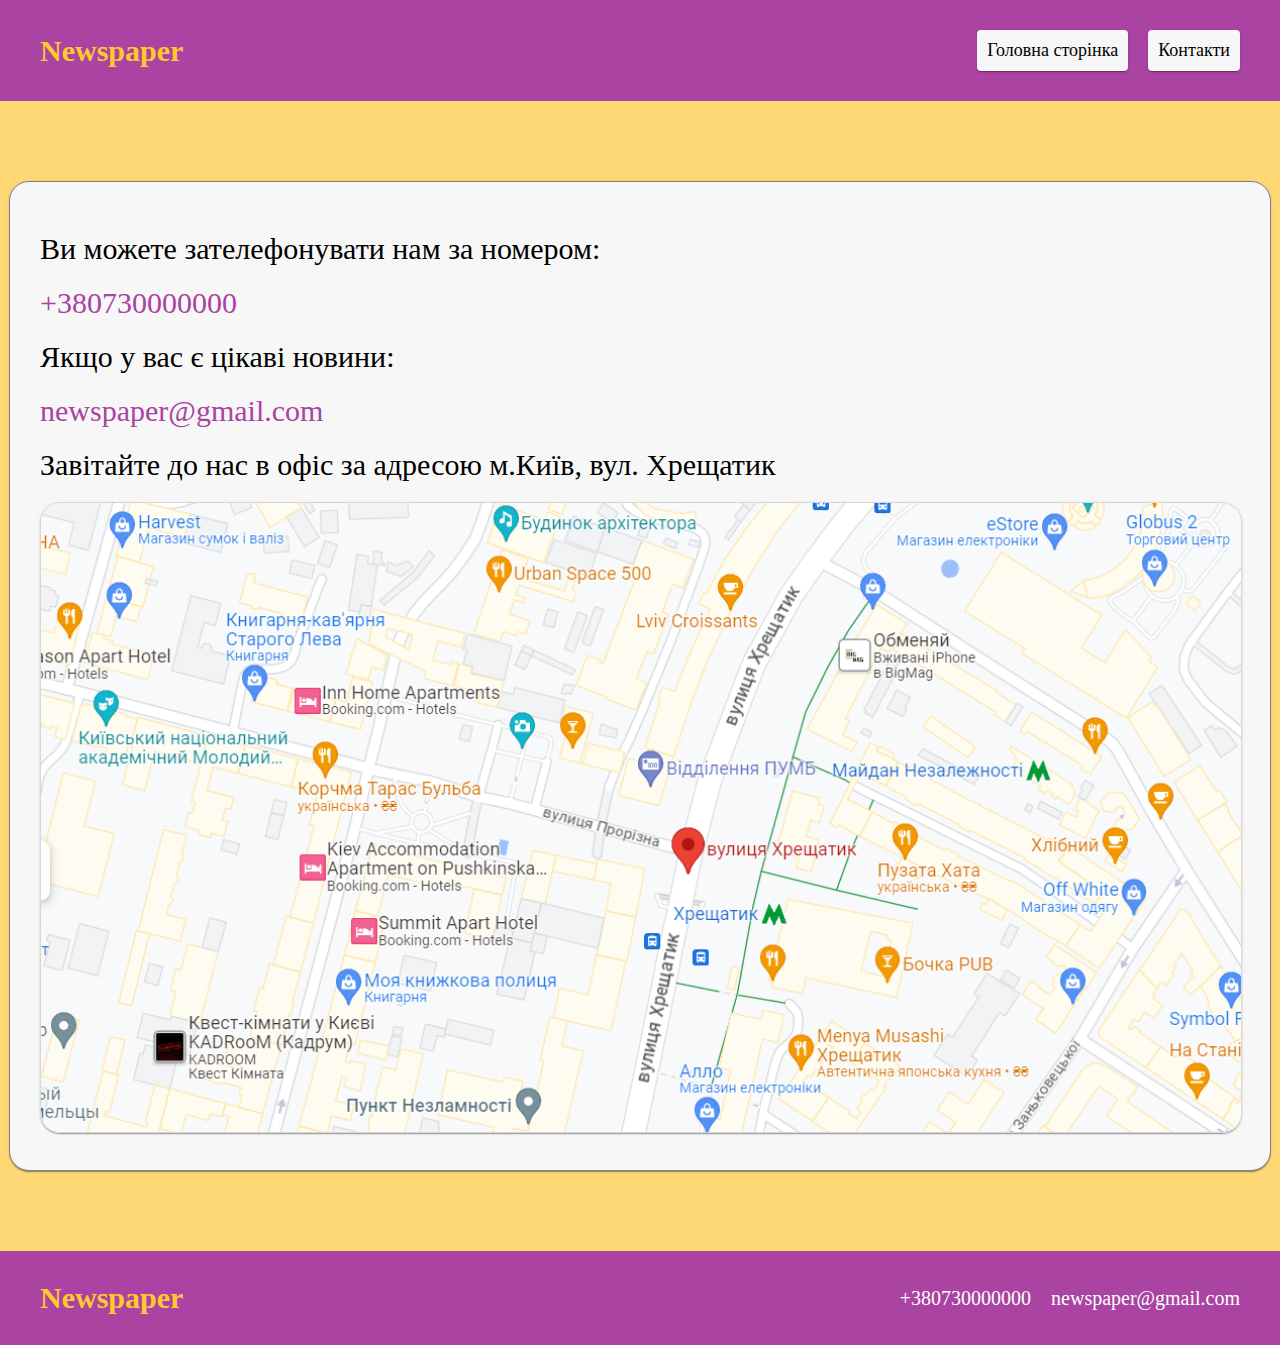
<file: contacts.html>
<!DOCTYPE html>
<html lang="en">
<head>
    <meta charset="UTF-8">
    <meta http-equiv="X-UA-Compatible" content="IE=edge">
    <meta name="viewport" content="width=device-width, initial-scale=1.0">
    <title>Наші контакти</title>
    <link rel="stylesheet" href="./css/style.css">
</head>
<body>
    <header class="header">
        <div class="container header-wrap">
            <a href="./index.html" class="logo">Newspaper</a>
            <nav class="nav">
                <ul class="nav-list">
                    <li class="nav-item">
                        <a href="./index.html" class="nav-link">Головна сторінка</a>
                    </li>
                    <li class="nav-item">
                        <a href="./contacts.html" class="nav-link">Контакти</a>
                    </li>
                </ul>
            </nav>  
        </div> 
    </header>

    <main class="main">
        <div class="container contacts-container">
            <div class="contacts-wrap">
                <ul class="contacts-list">
                    <li class="contact-item">
                        <p class="contact-text">Ви можете зателефонувати нам за номером:</p>
                        <a href="tel:+380730000000" class="contact-link">+380730000000</a>
                    </li>
                    <li class="contact-item">
                        <p class="contact-text">Якщо у вас є цікаві новини:</p>
                        <a href="mailto:newspaper@gmail.com" class="contact-link">newspaper@gmail.com</a>
                    </li>
                </ul>
                <div class="contact-address">
                    <p class="contact-text">Завітайте до нас в офіс за адресою м.Київ, вул. Хрещатик</p>
                    <img src="./img/map.png" alt="address" class="contact-img">
                </div>
            </div>
        </div>
    </main>

    <footer class="footer">
        <div class="container footer-wrap">
            <a href="./index.html" class="logo">Newspaper</a>
            <ul class="footer-list">
                <li class="footer-item">
                    <a href="tel:+380730000000" class="footer-link tel">+380730000000</a>
                </li>
                <li class="footer-item">
                    <a href="mailto:newspaper@gmail.com" class="footer-link">newspaper@gmail.com</a>
                </li>
            </ul>
        </div>
    </footer>
</body>
</html>
</file>
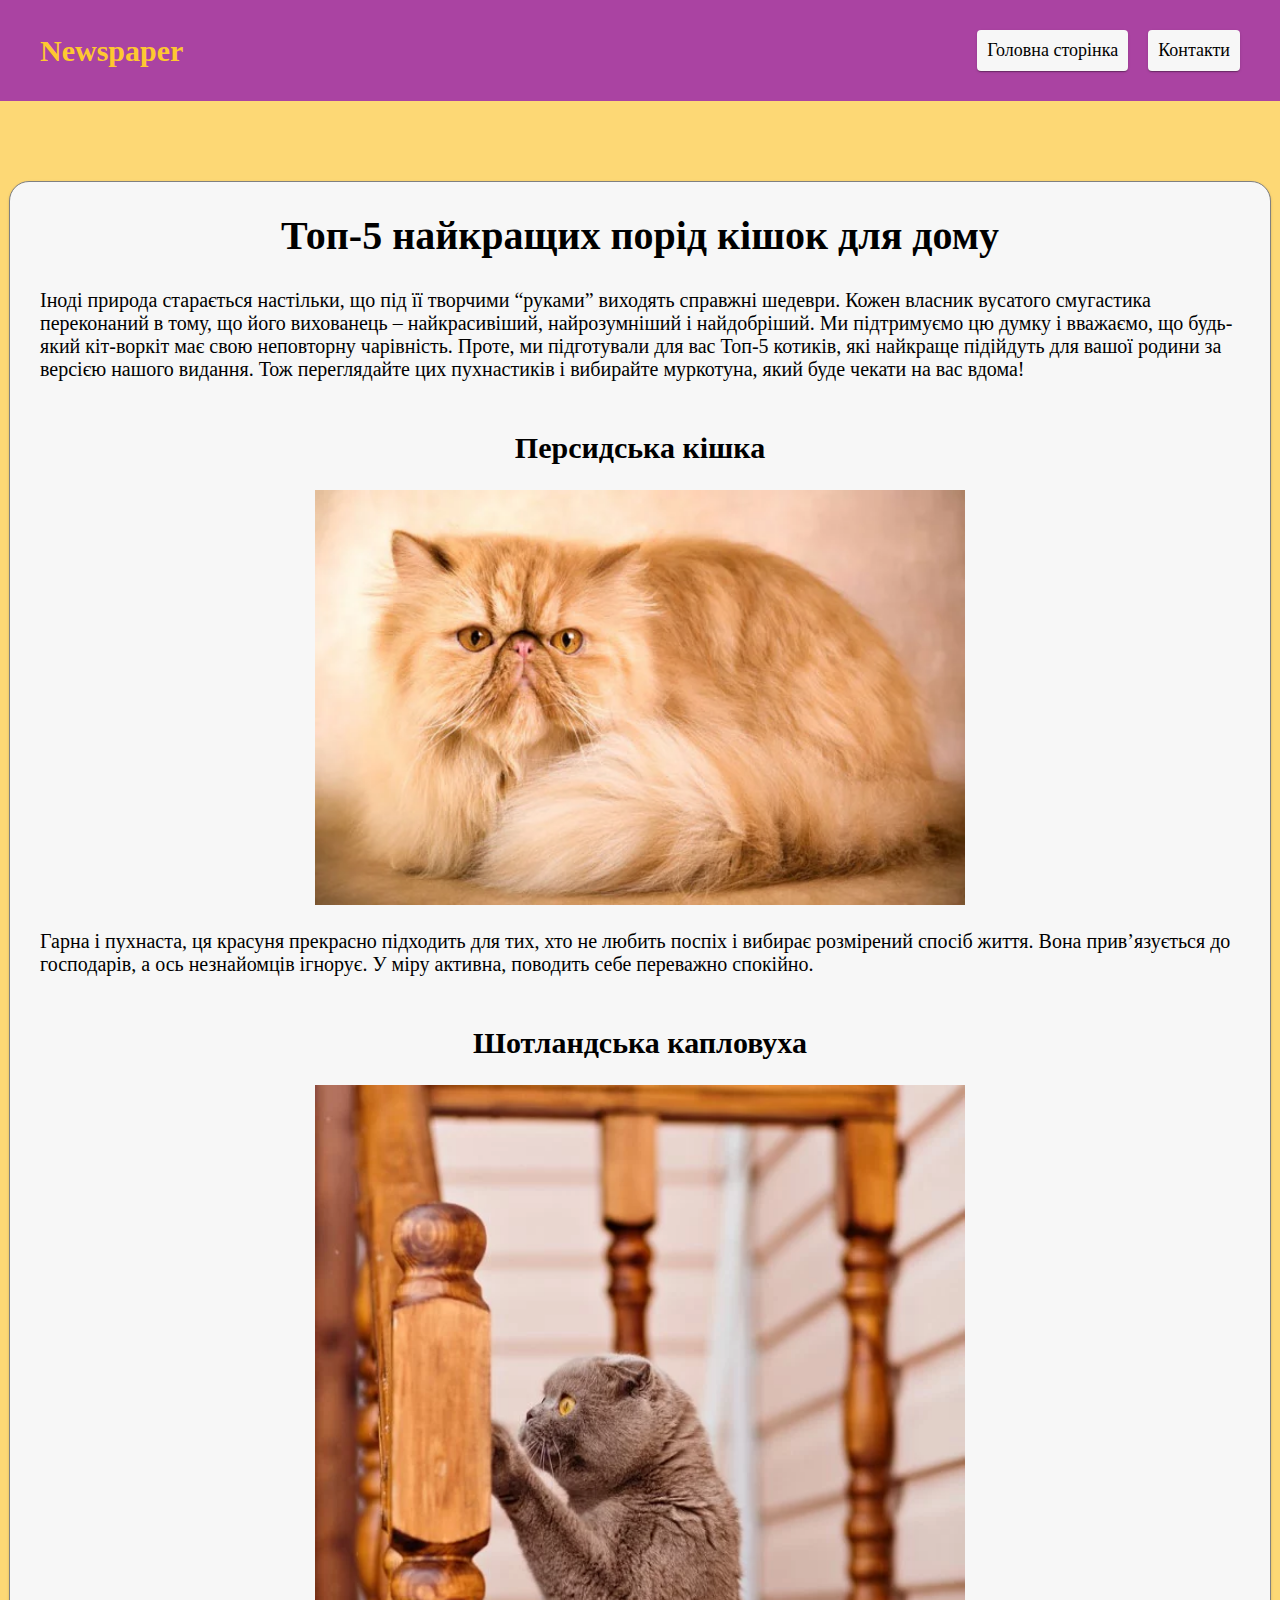
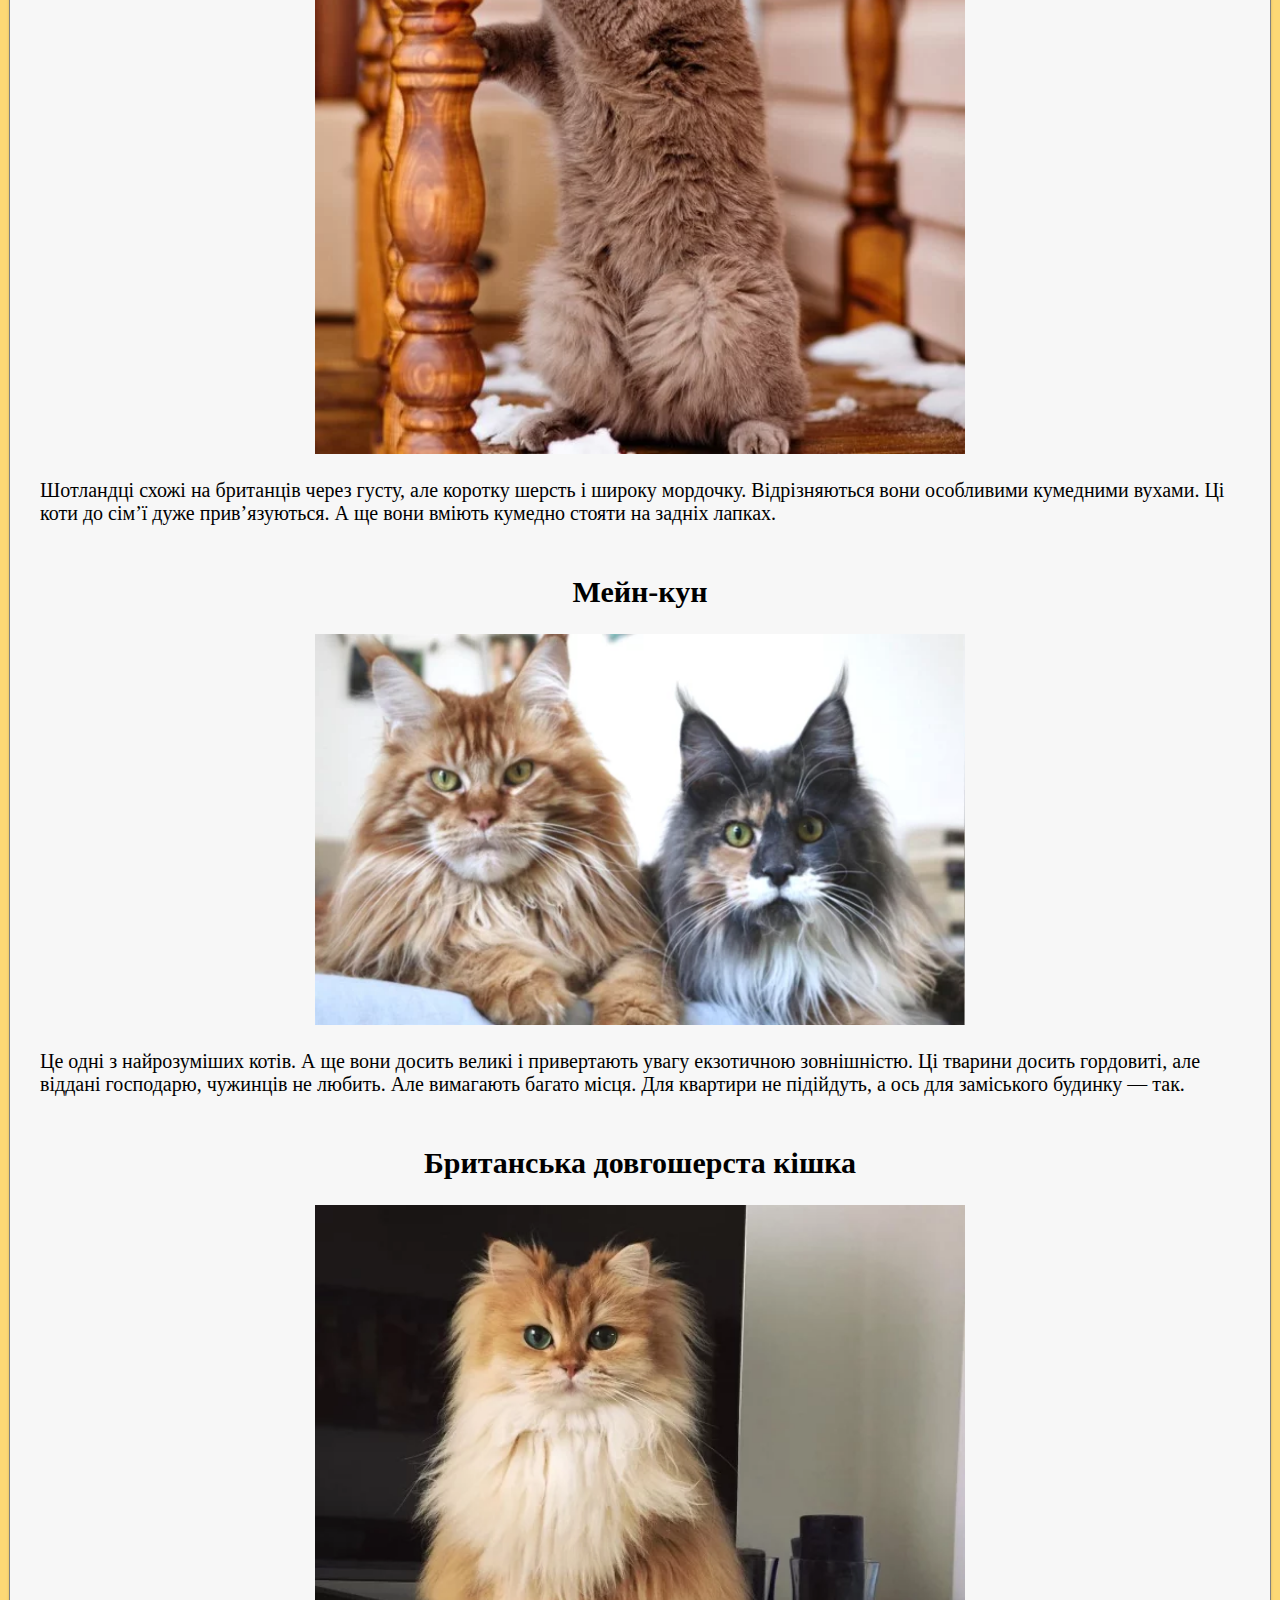
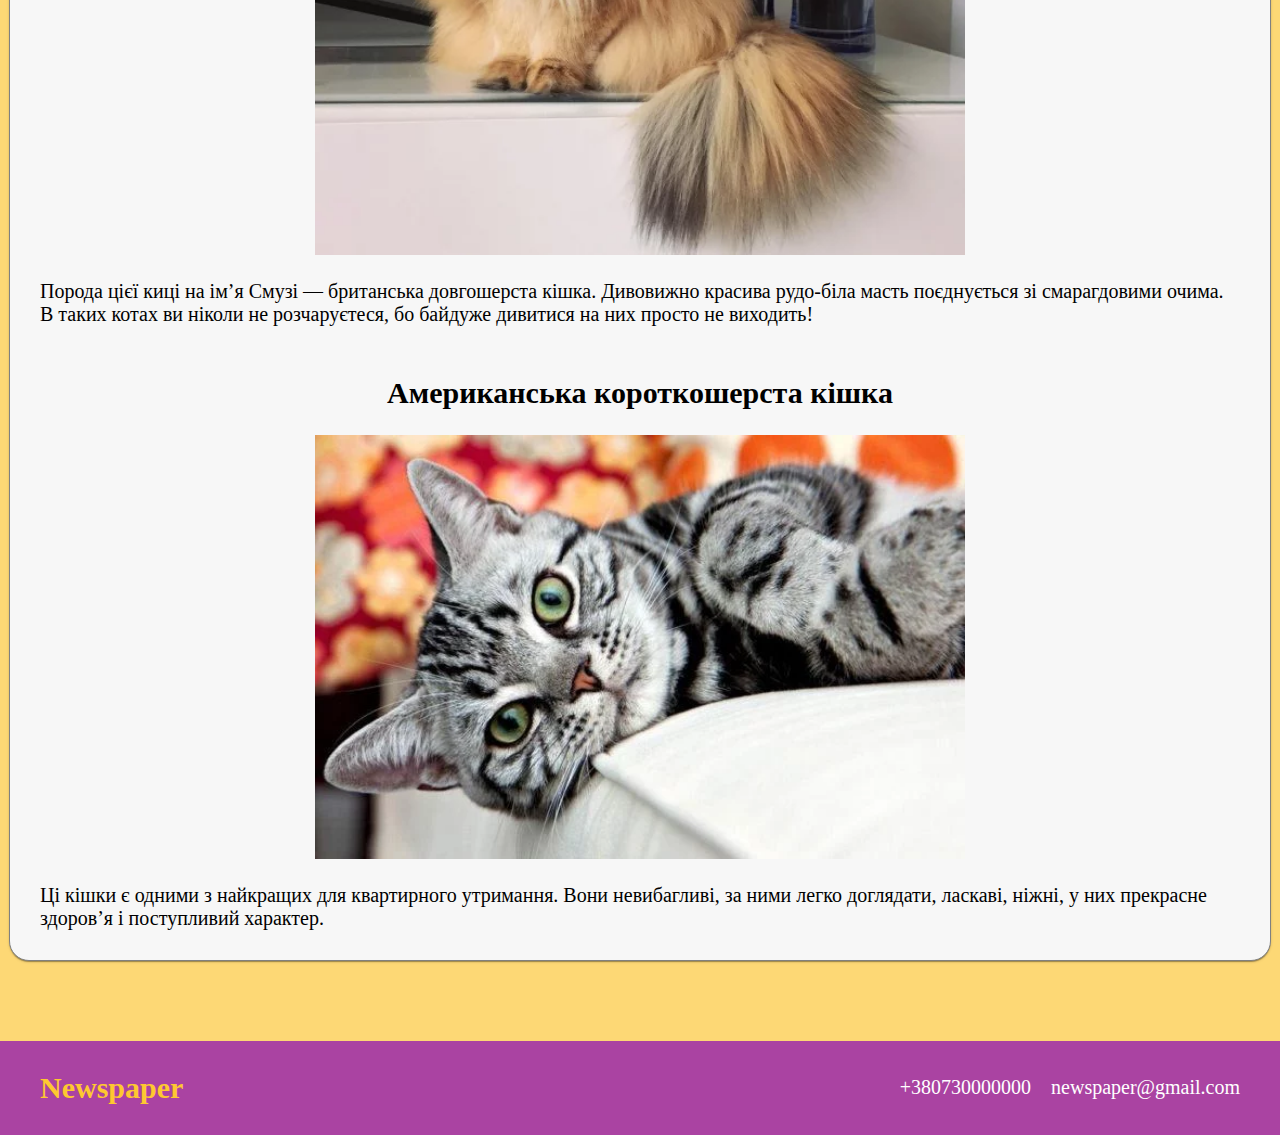
<file: new-one.html>
<!DOCTYPE html>
<html lang="en">
<head>
    <meta charset="UTF-8">
    <meta http-equiv="X-UA-Compatible" content="IE=edge">
    <meta name="viewport" content="width=device-width, initial-scale=1.0">
    <title>Топ-5 найкращих порiд кішок для дому</title>
    <link rel="stylesheet" href="./css/style.css">
</head>
<body>
    <header class="header">
        <div class="container header-wrap">
            <a href="./index.html" class="logo">Newspaper</a>
            <nav class="nav">
                <ul class="nav-list">
                    <li class="nav-item">
                        <a href="./index.html" class="nav-link">Головна сторінка</a>
                    </li>
                    <li class="nav-item">
                        <a href="./contacts.html" class="nav-link">Контакти</a>
                    </li>
                </ul>
            </nav>  
        </div> 
    </header>
    <main class="main">
        <div class="container cat-container">
            <h1 class="title">
                Топ-5 найкращих порiд кішок для дому
            </h1>
            <p class="cat-text">Іноді природа старається настільки, що під її творчими “руками” виходять справжні шедеври. Кожен власник вусатого смугастика переконаний в тому, що його вихованець – найкрасивіший, найрозумніший і найдобріший. Ми підтримуємо цю думку і вважаємо, що будь-який кіт-воркіт має свою неповторну чарівність. Проте, ми підготували для вас Топ-5 котиків, які найкраще підійдуть для вашої родини за версією нашого видання. Тож переглядайте цих пухнастиків і вибирайте муркотуна, який буде чекати на вас вдома!</p>
            <ul>
                <li class="cat-card">
                    <h2 class="cat-card-title">Персидська кішка</h2>
                    <img src="./img/cat-1.webp" alt="" class="cat-card-img">
                    <p class="cat-card-text">Гарна і пухнаста, ця красуня прекрасно підходить для тих, хто не любить поспіх і вибирає розмірений спосіб життя. Вона прив’язується до господарів, а ось незнайомців ігнорує. У міру активна, поводить себе переважно спокійно.</p>
                </li>
                <li class="cat-card">
                    <h2 class="cat-card-title">Шотландська капловуха</h2>
                    <img src="./img/cat-2.webp" alt="" class="cat-card-img">
                    <p class="cat-card-text">Шотландці схожі на британців через густу, але коротку шерсть і широку мордочку. Відрізняються вони особливими кумедними вухами. Ці коти до сім’ї дуже прив’язуються. А ще вони вміють кумедно стояти на задніх лапках.</p>
                </li>
                <li class="cat-card">
                    <h2 class="cat-card-title">Мейн-кун</h2>
                    <img src="./img/cat-3.webp" alt="" class="cat-card-img">
                    <p class="cat-card-text">Це одні з найрозуміших котів. А ще вони досить великі і привертають увагу екзотичною зовнішністю. Ці тварини досить гордовиті, але віддані господарю, чужинців не любить. Але вимагають багато місця. Для квартири не підійдуть, а ось для заміського будинку — так.</p>
                </li>
                <li class="cat-card">
                    <h2 class="cat-card-title">Британська довгошерста кішка</h2>
                    <img src="./img/cat-4.webp" alt="" class="cat-card-img">
                    <p class="cat-card-text">Порода цієї киці на ім’я Смузі — британська довгошерста кішка. Дивовижно красива рудо-біла масть поєднується зі смарагдовими очима. В таких котах ви ніколи не розчаруєтеся, бо байдуже дивитися на них просто не виходить!</p>
                </li>
                <li class="cat-card">
                    <h2 class="cat-card-title">Американська короткошерста кішка</h2>
                    <img src="./img/cat-5.webp" alt="" class="cat-card-img">
                    <p class="cat-card-text">Ці кішки є одними з найкращих для квартирного утримання. Вони невибагливі, за ними легко доглядати, ласкаві, ніжні, у них прекрасне здоров’я і поступливий характер.</p>
                </li>
            </ul>
        </div>
        
    </main>
    <footer class="footer">
        <div class="container footer-wrap">
            <a href="./index.html" class="logo">Newspaper</a>
            <ul class="footer-list">
                <li class="footer-item">
                    <a href="tel:+380730000000" class="footer-link tel">+380730000000</a>
                </li>
                <li class="footer-item">
                    <a href="mailto:newspaper@gmail.com" class="footer-link">newspaper@gmail.com</a>
                </li>
            </ul>
        </div>
    </footer>
</body>
</html>
</file>
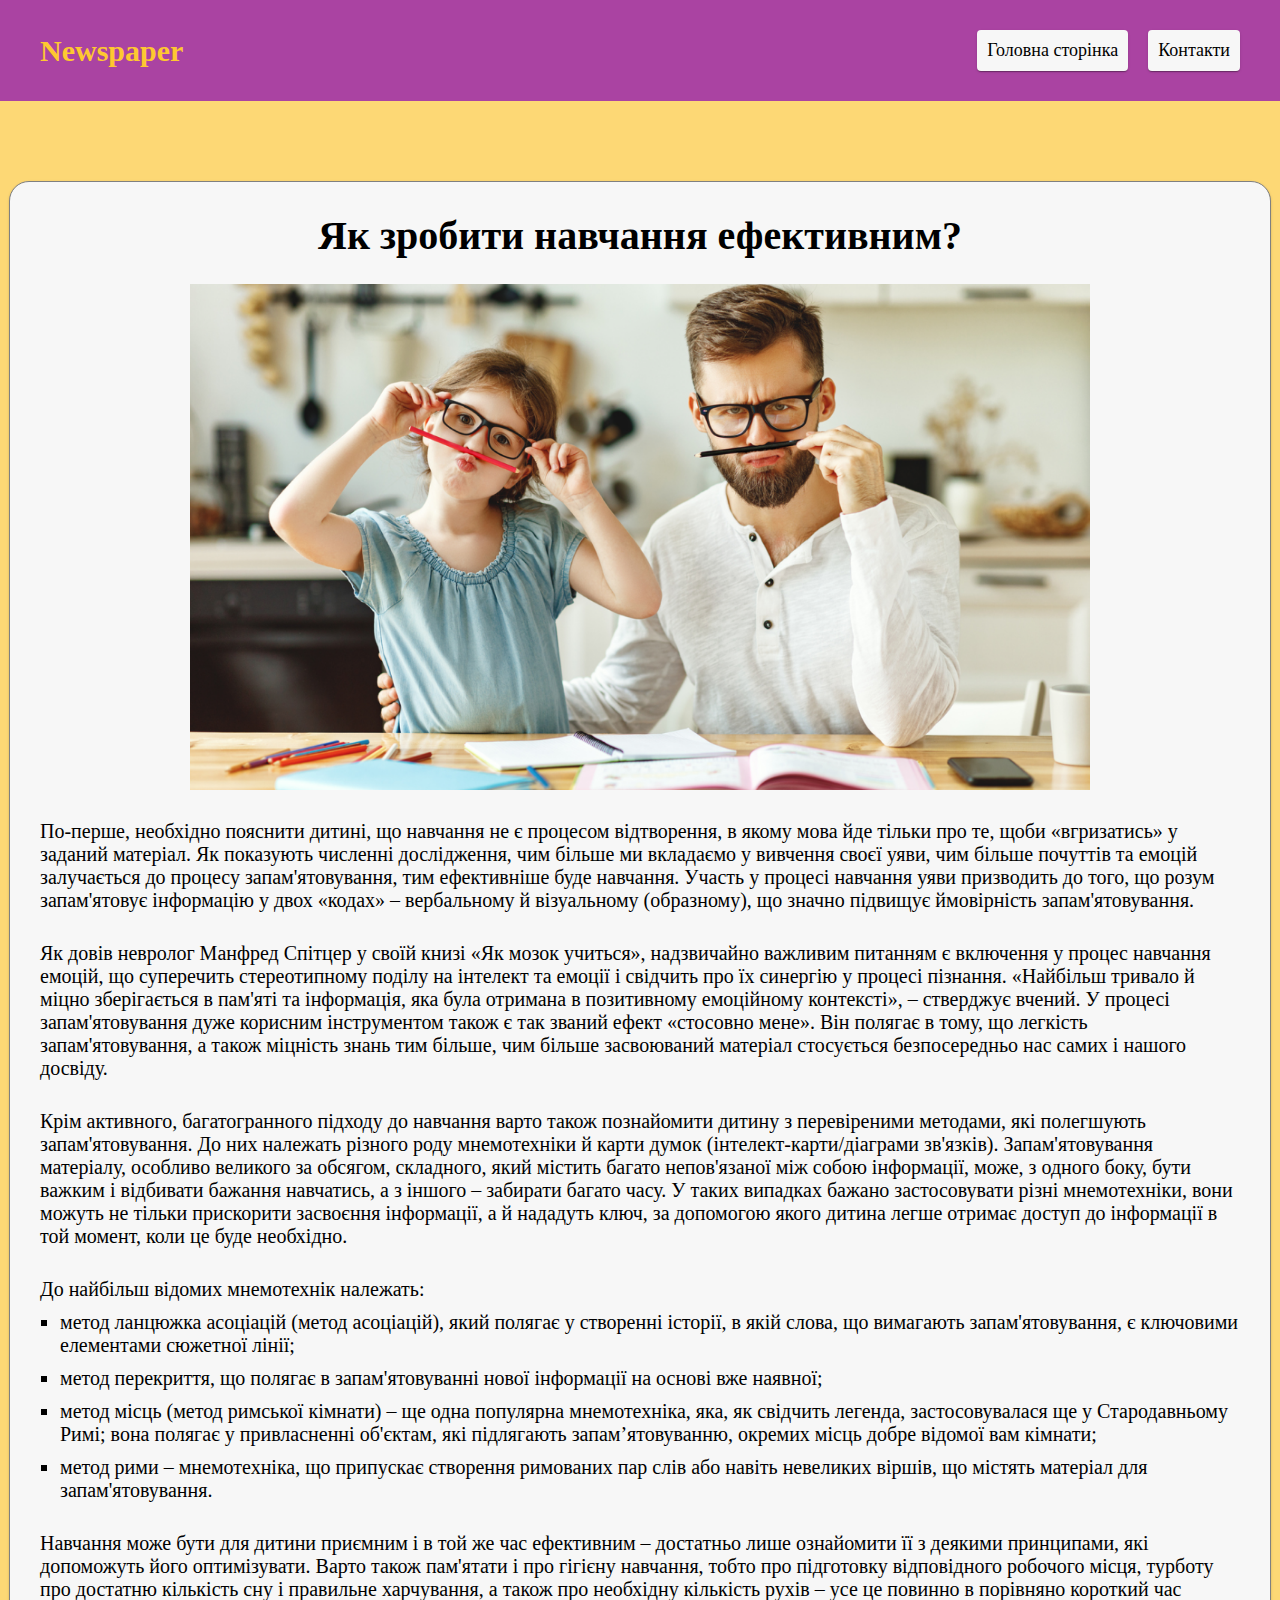
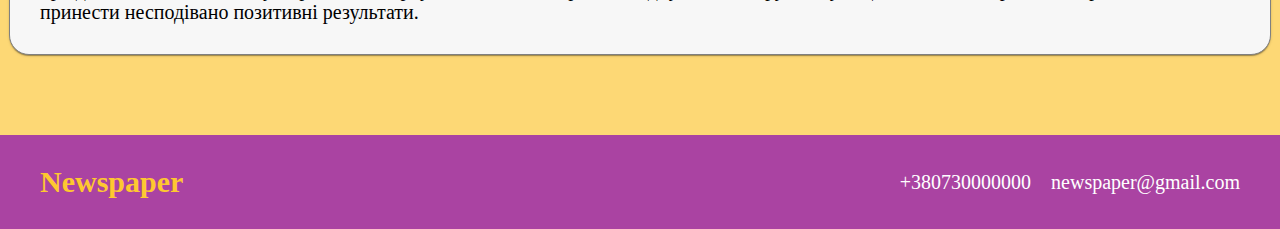
<file: new-three.html>
<!DOCTYPE html>
<html lang="en">
<head>
    <meta charset="UTF-8">
    <meta http-equiv="X-UA-Compatible" content="IE=edge">
    <meta name="viewport" content="width=device-width, initial-scale=1.0">
    <title>Як зробити навчання ефективним</title>
    <link rel="stylesheet" href="./css/style.css">
</head>
<body>
    <header class="header">
        <div class="container header-wrap">
            <a href="./index.html" class="logo">Newspaper</a>
            <nav class="nav">
                <ul class="nav-list">
                    <li class="nav-item">
                        <a href="./index.html" class="nav-link">Головна сторінка</a>
                    </li>
                    <li class="nav-item">
                        <a href="./contacts.html" class="nav-link">Контакти</a>
                    </li>
                </ul>
            </nav>  
        </div> 
    </header>

    <main class="main">
        <div class="container study-container">
            <h1 class="title">
                Як зробити навчання ефективним?
            </h1>
            <img src="./img/study.png" alt="" class="study-img">
            <p class="study-text">По-перше, необхідно пояснити дитині, що навчання не є процесом відтворення, в якому мова йде тільки про те, щоби «вгризатись» у заданий матеріал. Як показують численні дослідження, чим більше ми вкладаємо у вивчення своєї уяви, чим більше почуттів та емоцій залучається до процесу запам'ятовування, тим ефективніше буде навчання. Участь у процесі навчання уяви призводить до того, що розум запам'ятовує інформацію у двох «кодах» – вербальному й візуальному (образному), що значно підвищує ймовірність запам'ятовування.</p>
            <p class="study-text">Як довів невролог Манфред Спітцер у своїй книзі «Як мозок учиться», надзвичайно важливим питанням є включення у процес навчання емоцій, що суперечить стереотипному поділу на інтелект та емоції і свідчить про їх синергію у процесі пізнання. «Найбільш тривало й міцно зберігається в пам'яті та інформація, яка була отримана в позитивному емоційному контексті», – стверджує вчений. У процесі запам'ятовування дуже корисним інструментом також є так званий ефект «стосовно мене». Він полягає в тому, що легкість запам'ятовування, а також міцність знань тим більше, чим більше засвоюваний матеріал стосується безпосередньо нас самих і нашого досвіду.</p>
            <p class="study-text">Крім активного, багатогранного підходу до навчання варто також познайомити дитину з перевіреними методами, які полегшують запам'ятовування. До них належать різного роду мнемотехніки й карти думок (інтелект-карти/діаграми зв'язків). Запам'ятовування матеріалу, особливо великого за обсягом, складного, який містить багато непов'язаної між собою інформації, може, з одного боку, бути важким і відбивати бажання навчатись, а з іншого – забирати багато часу. У таких випадках бажано застосовувати різні мнемотехніки, вони можуть не тільки прискорити засвоєння інформації, а й нададуть ключ, за допомогою якого дитина легше отримає доступ до інформації в той момент, коли це буде необхідно.</p>
            <p class="study-text">До найбільш відомих мнемотехнік належать:</p>
            <ul class="study-list">
                <li class="study-item">метод ланцюжка асоціацій (метод асоціацій), який полягає у створенні історії, в якій слова, що вимагають запам'ятовування, є ключовими елементами сюжетної лінії;</li>
                <li class="study-item">метод перекриття, що полягає в запам'ятовуванні нової інформації на основі вже наявної;</li>
                <li class="study-item">метод місць (метод римської кімнати) – ще одна популярна мнемотехніка, яка, як свідчить легенда, застосовувалася ще у Стародавньому Римі; вона полягає у привласненні об'єктам, які підлягають запам’ятовуванню, окремих місць добре відомої вам кімнати;</li>
                <li class="study-item">метод рими – мнемотехніка, що припускає створення римованих пар слів або навіть невеликих віршів, що містять матеріал для запам'ятовування.</li>
            </ul>
            <p class="study-text">Навчання може бути для дитини приємним і в той же час ефективним – достатньо лише ознайомити її з деякими принципами, які допоможуть його оптимізувати. Варто також пам'ятати і про гігієну навчання, тобто про підготовку відповідного робочого місця, турботу про достатню кількість сну і правильне харчування, а також про необхідну кількість рухів – усе це повинно в порівняно короткий час принести несподівано позитивні результати.</p>
        </div>
    </main>

    <footer class="footer">
        <div class="container footer-wrap">
            <a href="./index.html" class="logo">Newspaper</a>
            <ul class="footer-list">
                <li class="footer-item">
                    <a href="tel:+380730000000" class="footer-link tel">+380730000000</a>
                </li>
                <li class="footer-item">
                    <a href="mailto:newspaper@gmail.com" class="footer-link">newspaper@gmail.com</a>
                </li>
            </ul>
        </div>
    </footer>
</body>
</html>
</file>
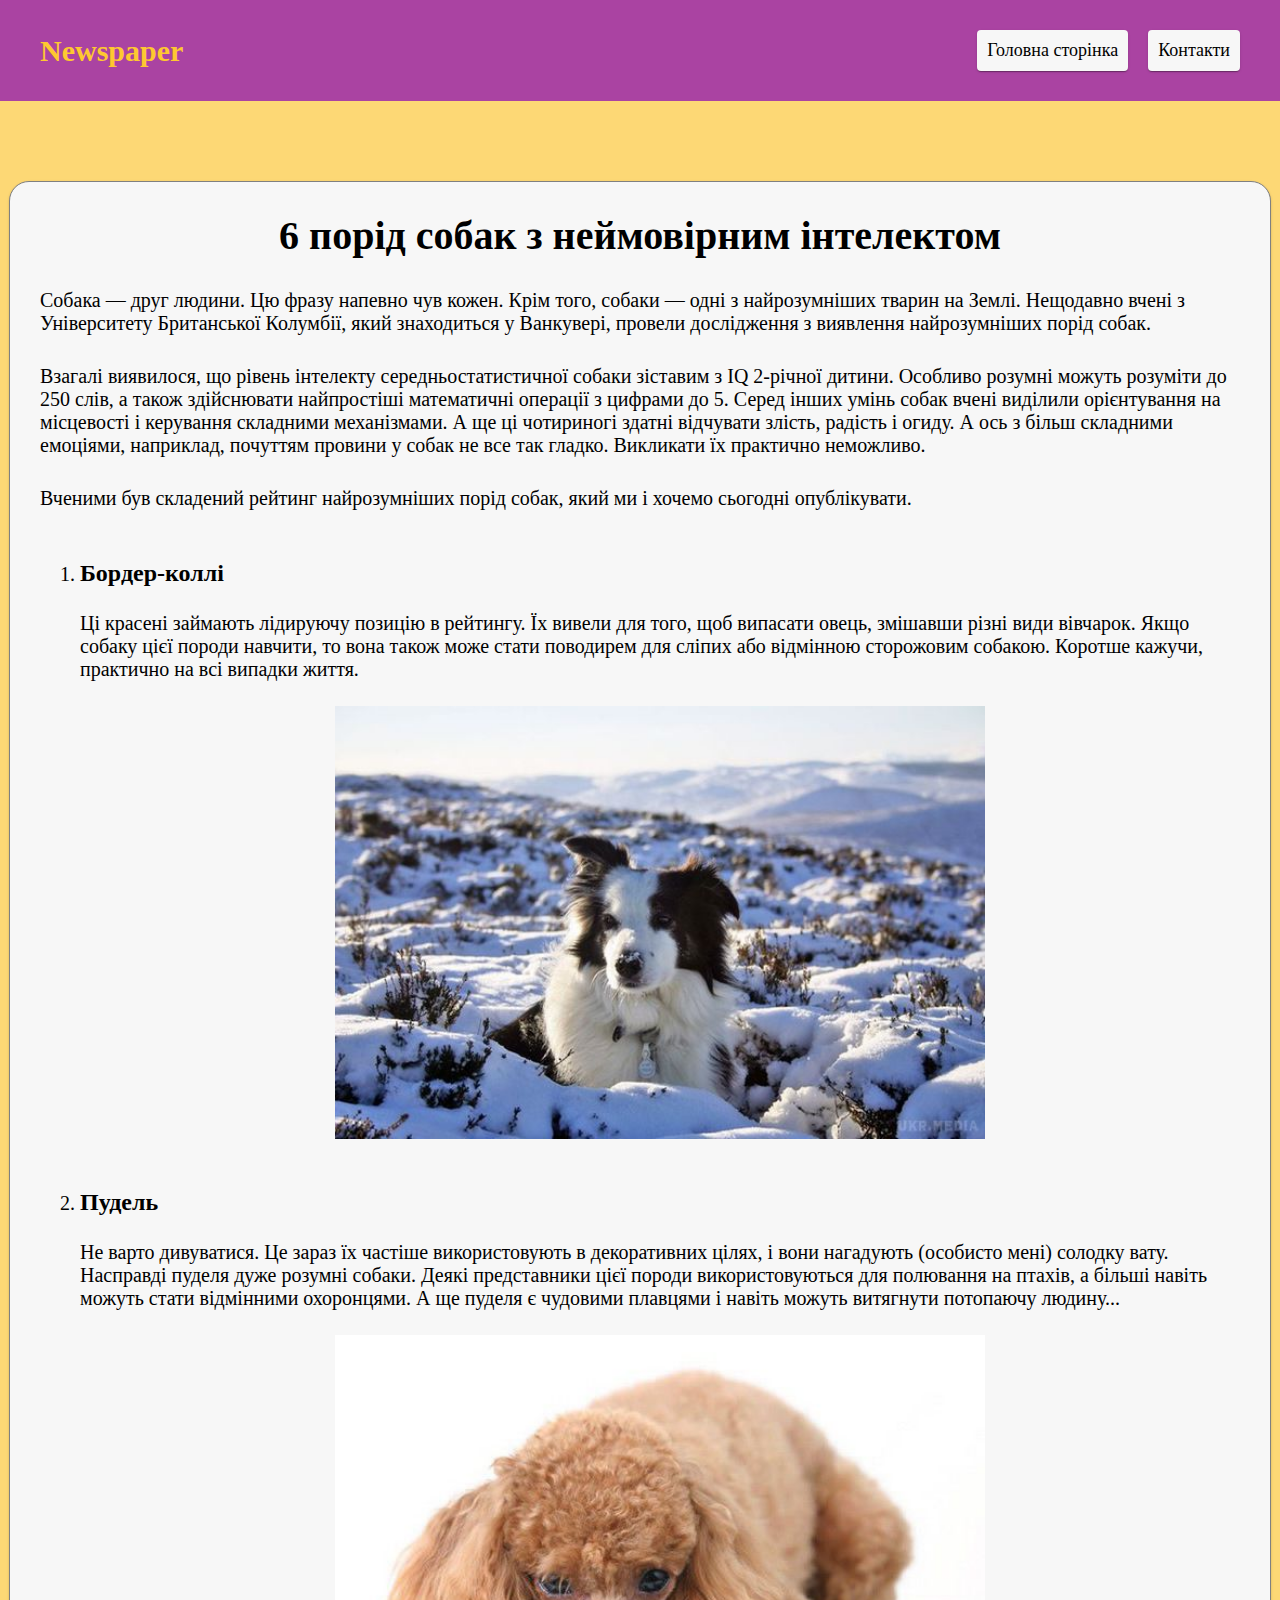
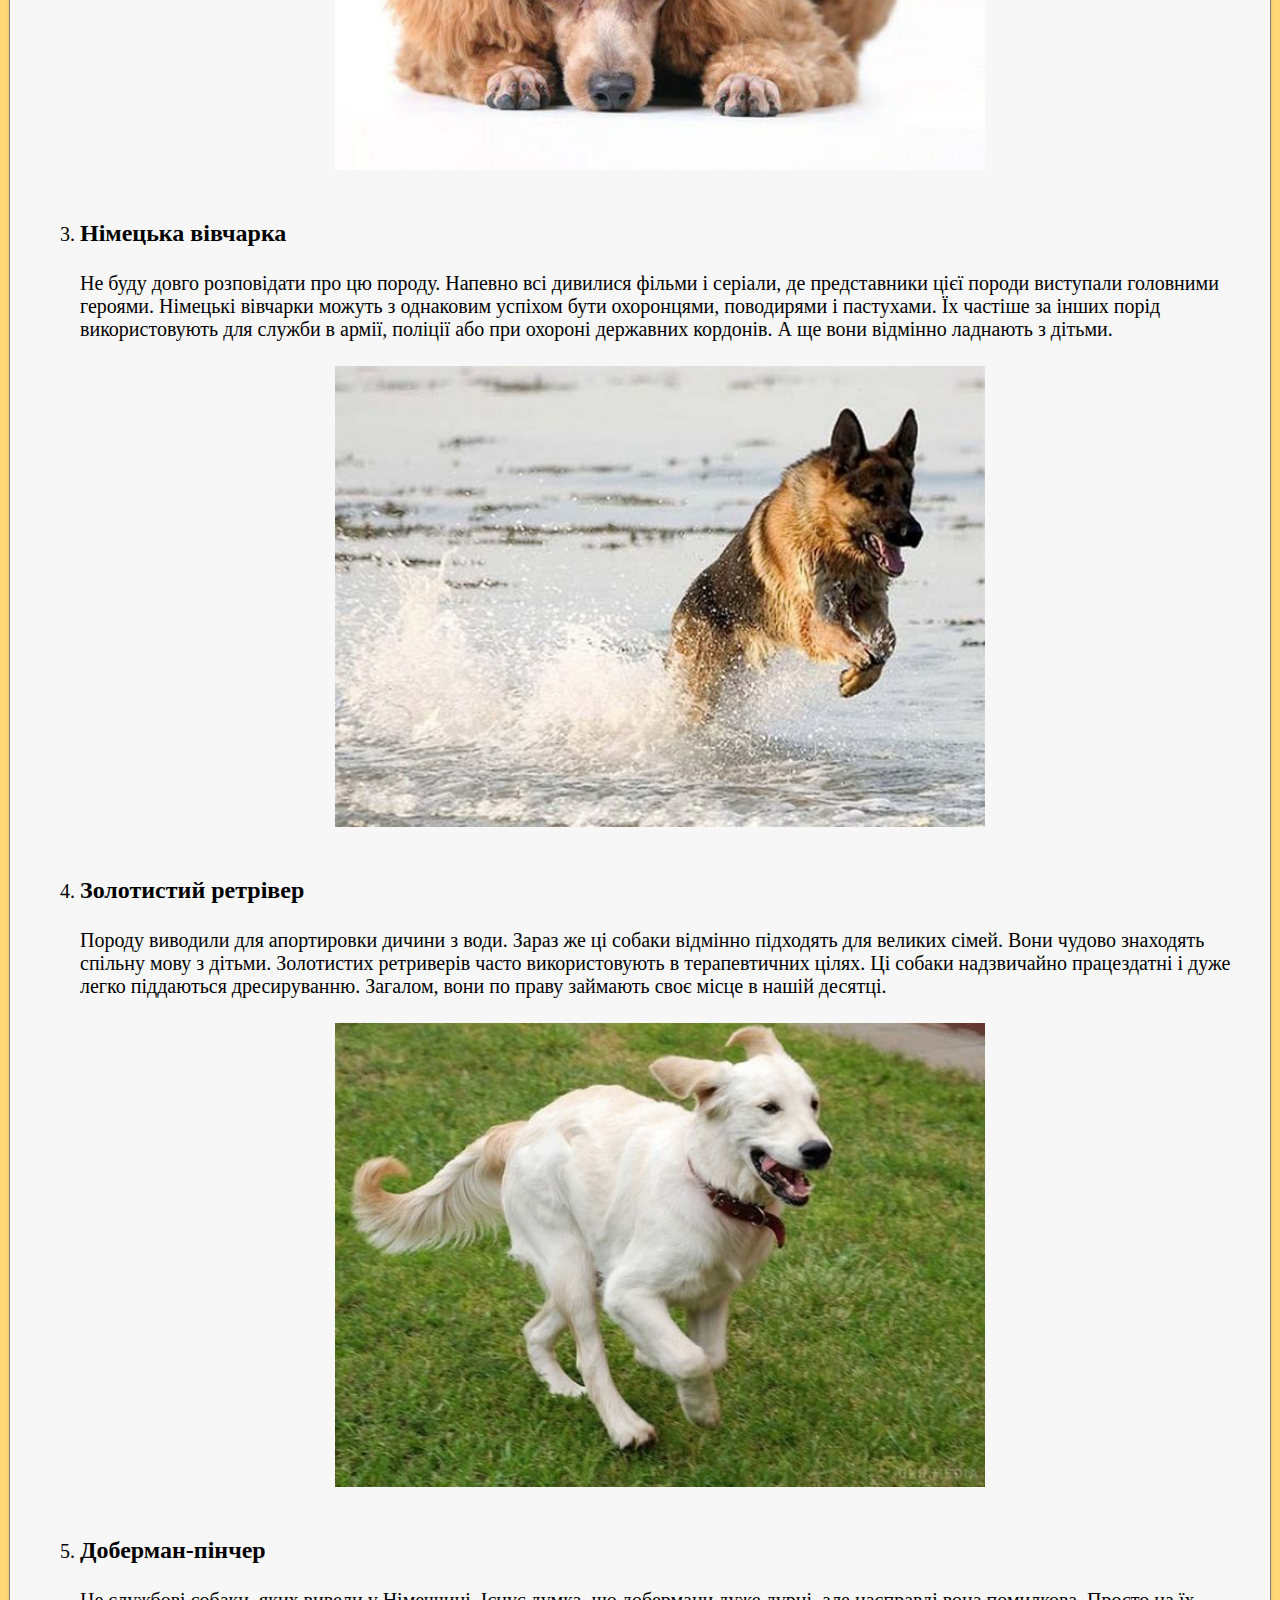
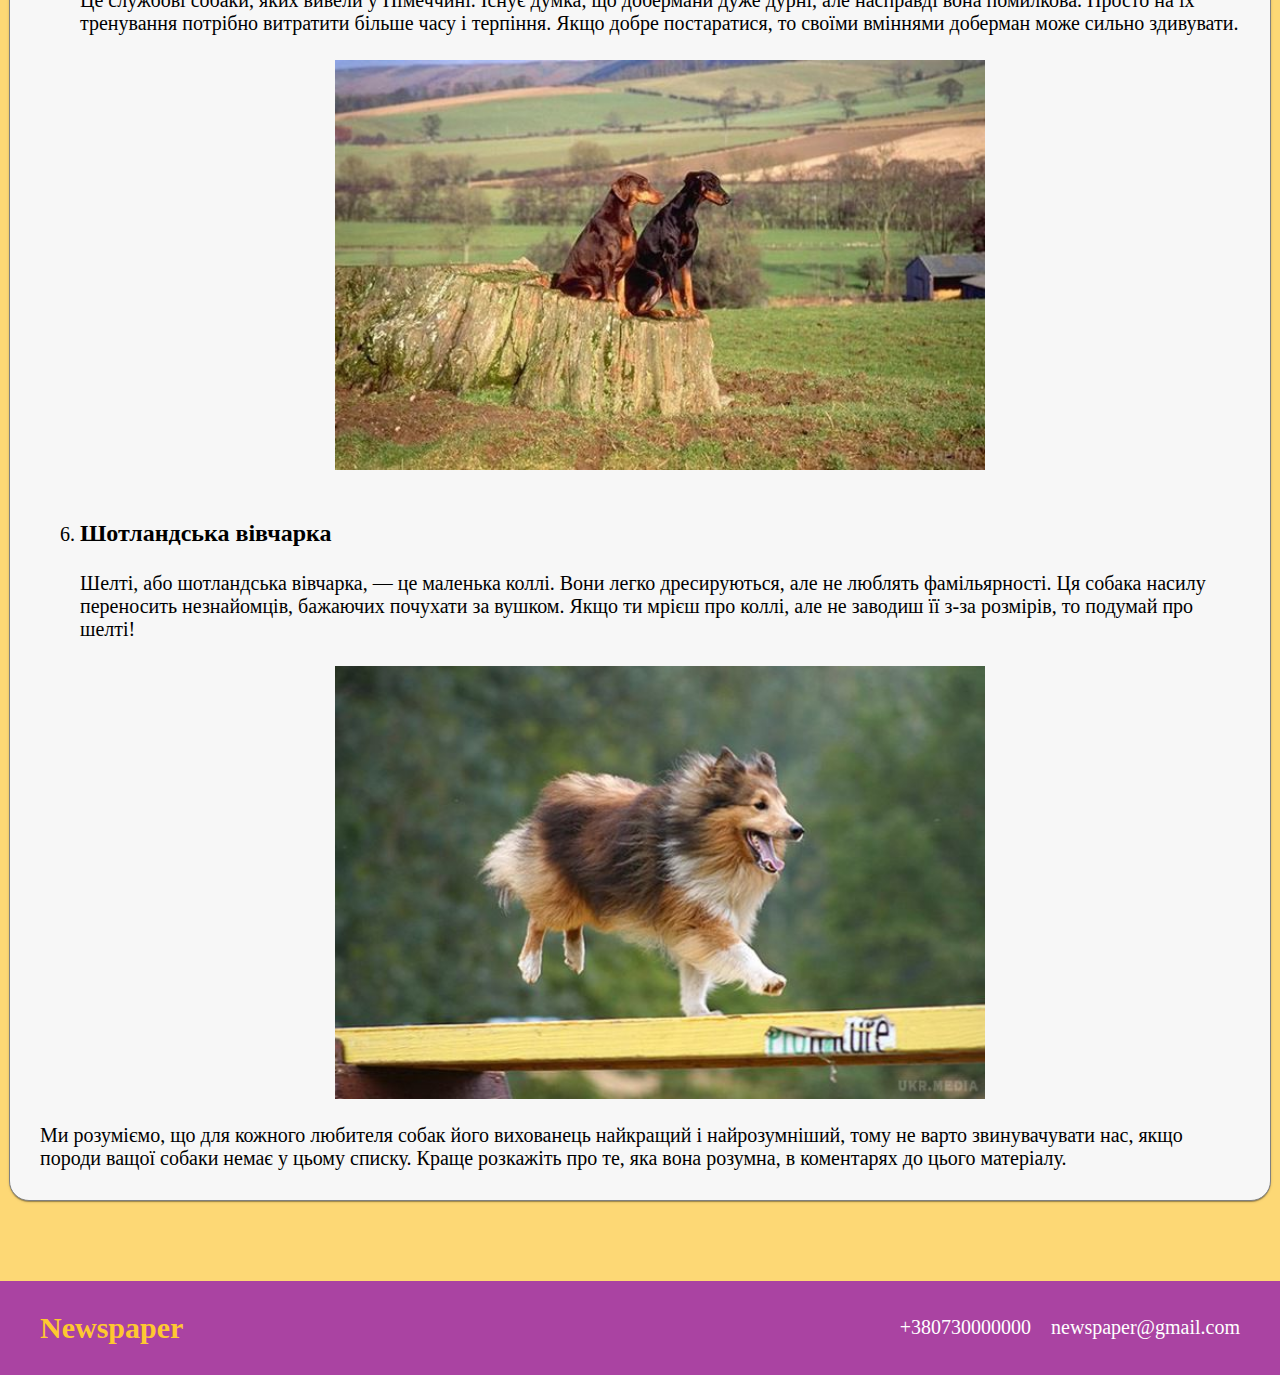
<file: new-two.html>
<!DOCTYPE html>
<html lang="en">
<head>
    <meta charset="UTF-8">
    <meta http-equiv="X-UA-Compatible" content="IE=edge">
    <meta name="viewport" content="width=device-width, initial-scale=1.0">
    <title>6 порід собак з неймовірним інтелектом</title>
    <link rel="stylesheet" href="./css/style.css">
</head>
<body>
    <header class="header">
        <div class="container header-wrap">
            <a href="./index.html" class="logo">Newspaper</a>
            <nav class="nav">
                <ul class="nav-list">
                    <li class="nav-item">
                        <a href="./index.html" class="nav-link">Головна сторінка</a>
                    </li>
                    <li class="nav-item">
                        <a href="./contacts.html" class="nav-link">Контакти</a>
                    </li>
                </ul>
            </nav>  
        </div> 
    </header>
    <main class="main">
        <div class="container dog-container">
            <h1 class="title">
                6 порід собак з неймовірним інтелектом
            </h1>
            <p class="dog-text">Собака — друг людини. Цю фразу напевно чув кожен. Крім того, собаки — одні з найрозумніших тварин на Землі. Нещодавно вчені з Університету Британської Колумбії, який знаходиться у Ванкувері, провели дослідження з виявлення найрозумніших порід собак.</p>
            <p class="dog-text">Взагалі виявилося, що рівень інтелекту середньостатистичної собаки зіставим з IQ 2-річної дитини. Особливо розумні можуть розуміти до 250 слів, а також здійснювати найпростіші математичні операції з цифрами до 5. Серед інших умінь собак вчені виділили орієнтування на місцевості і керування складними механізмами. А ще ці чотириногі здатні відчувати злість, радість і огиду. А ось з більш складними емоціями, наприклад, почуттям провини у собак не все так гладко. Викликати їх практично неможливо.</p>
            <p class="dog-text">Вченими був складений рейтинг найрозумніших порід собак, який ми і хочемо сьогодні опублікувати.</p>
            <ol>
                <li class="dog-card">
                    <h2 class="dog-card-title">Бордер-коллі</h2>
                    <p class="dog-card-text">Ці красені займають лідируючу позицію в рейтингу. Їх вивели для того, щоб випасати овець, змішавши різні види вівчарок. Якщо собаку цієї породи навчити, то вона також може стати поводирем для сліпих або відмінною сторожовим собакою. Коротше кажучи, практично на всі випадки життя.</p>
                    <img src="./img/dog-1.jpg" alt="" class="dog-card-img">
                </li>
                <li class="dog-card">
                    <h2 class="dog-card-title">Пудель</h2>
                    <p class="dog-card-text">Не варто дивуватися. Це зараз їх частіше використовують в декоративних цілях, і вони нагадують (особисто мені) солодку вату. Насправді пуделя дуже розумні собаки. Деякі представники цієї породи використовуються для полювання на птахів, а більші навіть можуть стати відмінними охоронцями. А ще пуделя є чудовими плавцями і навіть можуть витягнути потопаючу людину...</p>
                    <img src="./img/dog-2.jpg" alt="" class="dog-card-img">
                </li>
                <li class="dog-card">
                    <h2 class="dog-card-title">Німецька вівчарка</h2>
                    <p class="dog-card-text">Не буду довго розповідати про цю породу. Напевно всі дивилися фільми і серіали, де представники цієї породи виступали головними героями. Німецькі вівчарки можуть з однаковим успіхом бути охоронцями, поводирями і пастухами. Їх частіше за інших порід використовують для служби в армії, поліції або при охороні державних кордонів. А ще вони відмінно ладнають з дітьми.</p>
                    <img src="./img/dog-3.jpg" alt="" class="dog-card-img">
                </li>
                <li class="dog-card">
                    <h2 class="dog-card-title">Золотистий ретрівер</h2>
                    <p class="dog-card-text">Породу виводили для апортировки дичини з води. Зараз же ці собаки відмінно підходять для великих сімей. Вони чудово знаходять спільну мову з дітьми. Золотистих ретриверів часто використовують в терапевтичних цілях. Ці собаки надзвичайно працездатні і дуже легко піддаються дресируванню. Загалом, вони по праву займають своє місце в нашій десятці.</p>
                    <img src="./img//dog-4.jpg" alt="" class="dog-card-img">
                </li>
                <li class="dog-card">
                    <h2 class="dog-card-title">Доберман-пінчер</h2>
                    <p class="dog-card-text">Це службові собаки, яких вивели у Німеччині. Існує думка, що добермани дуже дурні, але насправді вона помилкова. Просто на їх тренування потрібно витратити більше часу і терпіння. Якщо добре постаратися, то своїми вміннями доберман може сильно здивувати.</p>
                    <img src="./img/dog-5.jpg" alt="" class="dog-card-img">
                </li>
                <li class="dog-card">
                    <h2 class="dog-card-title">Шотландська вівчарка</h2>
                    <p class="dog-card-text">Шелті, або шотландська вівчарка, — це маленька коллі. Вони легко дресируються, але не люблять фамільярності. Ця собака насилу переносить незнайомців, бажаючих почухати за вушком. Якщо ти мрієш про коллі, але не заводиш її з-за розмірів, то подумай про шелті!</p>
                    <img src="./img/dog-6.jpg" alt="" class="dog-card-img">
                </li>
            </ol>
            <p>Ми розуміємо, що для кожного любителя собак його вихованець найкращий і найрозумніший, тому не варто звинувачувати нас, якщо породи ващої собаки немає у цьому списку. Краще розкажіть про те, яка вона розумна, в коментарях до цього матеріалу.</p>
        </div>
        
    </main>
    <footer class="footer">
        <div class="container footer-wrap">
            <a href="./index.html" class="logo">Newspaper</a>
            <ul class="footer-list">
                <li class="footer-item">
                    <a href="tel:+380730000000" class="footer-link tel">+380730000000</a>
                </li>
                <li class="footer-item">
                    <a href="mailto:newspaper@gmail.com" class="footer-link">newspaper@gmail.com</a>
                </li>
            </ul>
        </div>
    </footer>
</body>
</html>
</file>
<file: css/style.css>
body{
    box-sizing: border-box;
    margin: 0 auto;
}
ul{
    list-style: none;
    padding: 0;
    margin: 0;
}
a{
    text-decoration: none;
}
h1, h2, h3, h4, h5, h6, p{
    margin: 0;
}
.container{
    width: 1200px;
    margin: 0 auto;
    padding: 0 15px;
}
.header{
    background-color: #aa43a2;
    padding: 30px 0;
}
.header-wrap{
    display: flex;
    justify-content: space-between;
    align-items: center;
}
.logo{
    color: #fec830;
    font-size: 30px;
    font-weight: 700;
}
.nav-link{
    font-size: 18px;
    color: black;
}


/* Main */
.main{
    background-color: #fdd875;
    padding-top: 80px;
    padding-bottom: 80px;
}
.nav-list{
    display: flex;
    justify-content: center;
    gap: 20px;
    margin: 0;
    list-style: none;
    border-radius: 4px;
}
.nav-item{
    padding: 10px;
    border-radius: 4px;
    text-decoration: none;
    color: black;
    background-color: rgb(247, 247, 247);
    box-shadow: 0px 2px 1px -1px rgba(0, 0, 0, 0.2),
            0px 1px 1px 0px rgba(0, 0, 0, 0.14), 0px 1px 3px 0px rgba(0, 0, 0, 0.12);
    cursor: pointer;
}
.nav-item:hover,
.nav-item:focus{
    background-color: white;
}
.title-wrap{
    background-color: white;
    padding-top: 25px;
    padding-bottom: 25px;
    border: 1px solid gray;
    box-shadow: 0px 1px 1px RGB(0 0 0/12%), 0px 4px 4px RGB(0 0 0/6%), 1px 4px 6px RGB(0 0 0/16%);
    border-radius: 20px;
}
.title{
    font-size: 40px;
    text-align: center;
}
.news{
    background-color: rgb(247, 247, 247);
    padding: 30px;
    margin-top: 50px;
    border: 1px solid gray;
    box-shadow: 0px 2px 1px -1px rgba(0, 0, 0, 0.2),
            0px 1px 1px 0px rgba(0, 0, 0, 0.14), 0px 1px 3px 0px rgba(0, 0, 0, 0.12);
    border-radius: 20px;
}
.news-list{
    display: flex;
    justify-content: space-between;
    flex-wrap: wrap;
    gap: 20px;
}
.new{
    width: 330px;
    padding: 15px;
    background-color: #fff;
    border: 1px solid rgb(224, 223, 223);
    border-radius: 8px;
}
.new:hover,
.new:focus {
    box-shadow: 0px 1px 1px RGB(0 0 0/12%), 0px 4px 4px RGB(0 0 0/6%), 1px 4px 6px RGB(0 0 0/16%);
}
img{
    width: 100%;
    height: 240px;
}
.new-text-wrap{
    margin-top: 30px;
    color: black;
}
.new-text{
    margin-top: 15px;
}



/* Footer */
.footer{
    background-color: #aa43a2;
    padding: 30px 0;
}
.footer-wrap {
    display: flex;
    justify-content: space-between;
    align-items: center;
}
.footer-list{
    display: flex;
    justify-content: end;
}
.footer-link{
    color: white;
    font-size: 20px;
}
.tel{
    margin-right: 20px;
}



/* Page about cats */
.cat-container{
    background-color: rgb(247, 247, 247);
    padding: 30px;
    border: 1px solid gray;
    box-shadow: 0px 2px 1px -1px rgba(0, 0, 0, 0.2),
            0px 1px 1px 0px rgba(0, 0, 0, 0.14), 0px 1px 3px 0px rgba(0, 0, 0, 0.12);
    border-radius: 20px;
    font-size: 20px;
}
.cat-text{
    margin-top: 30px;
}
.cat-card{
    margin-top: 50px;
}
.cat-card-title{
    text-align: center;
    font-size: 30px;
}
.cat-card-img{
    margin: 25px auto;
    width: 650px;
    height: 100%;
    display: flex;
    justify-content: center;

}




/* Page about dogs */
.dog-container {
    background-color: rgb(247, 247, 247);
    padding: 30px;
    border: 1px solid gray;
    box-shadow: 0px 2px 1px -1px rgba(0, 0, 0, 0.2),
        0px 1px 1px 0px rgba(0, 0, 0, 0.14), 0px 1px 3px 0px rgba(0, 0, 0, 0.12);
    border-radius: 20px;
    font-size: 20px;
}
.dog-text{
    margin-top: 30px;
}
.dog-card {
    margin-top: 50px;
}
.dog-card-title{
    font-size: 24px;

}
.dog-card-text{
    margin-top: 25px;
}
.dog-card-img {
    margin: 25px auto;
    width: 650px;
    height: 100%;
    display: flex;
    justify-content: center;
}



/* Page about study */
.study-container {
    background-color: rgb(247, 247, 247);
    padding: 30px;
    border: 1px solid gray;
    box-shadow: 0px 2px 1px -1px rgba(0, 0, 0, 0.2),
        0px 1px 1px 0px rgba(0, 0, 0, 0.14), 0px 1px 3px 0px rgba(0, 0, 0, 0.12);
    border-radius: 20px;
    font-size: 20px;
}
.study-text {
    margin-top: 30px;
}
.study-img{
    margin: 25px auto;
    width: 900px;
    height: 100%;
    display: flex;
    justify-content: center;
}
.study-list{
    list-style: square;
    margin-left: 20px;
}
.study-item{
    margin-top: 10px;
}


/* Contacts */
.contacts-container {
    background-color: rgb(247, 247, 247);
    padding: 30px;
    border: 1px solid gray;
    box-shadow: 0px 2px 1px -1px rgba(0, 0, 0, 0.2),
        0px 1px 1px 0px rgba(0, 0, 0, 0.14), 0px 1px 3px 0px rgba(0, 0, 0, 0.12);
    border-radius: 20px;
    font-size: 20px;
    font-size: 30px;
}
.contact-text{
    margin-bottom: 20px;
    margin-top: 20px;
}
.contact-link{
    color: #aa43a2;
}
.contact-link:hover,
.contact-link:focus {
    color: #8a1381;
    font-weight: 700;
}
.contact-img{
    height: 100%;
    border: 1px solid rgb(215, 215, 215);
    border-radius: 20px;
    box-shadow: 0px 2px 1px -1px rgba(0, 0, 0, 0.2),
            0px 1px 1px 0px rgba(0, 0, 0, 0.14), 0px 1px 3px 0px rgba(0, 0, 0, 0.12);
}
</file>
